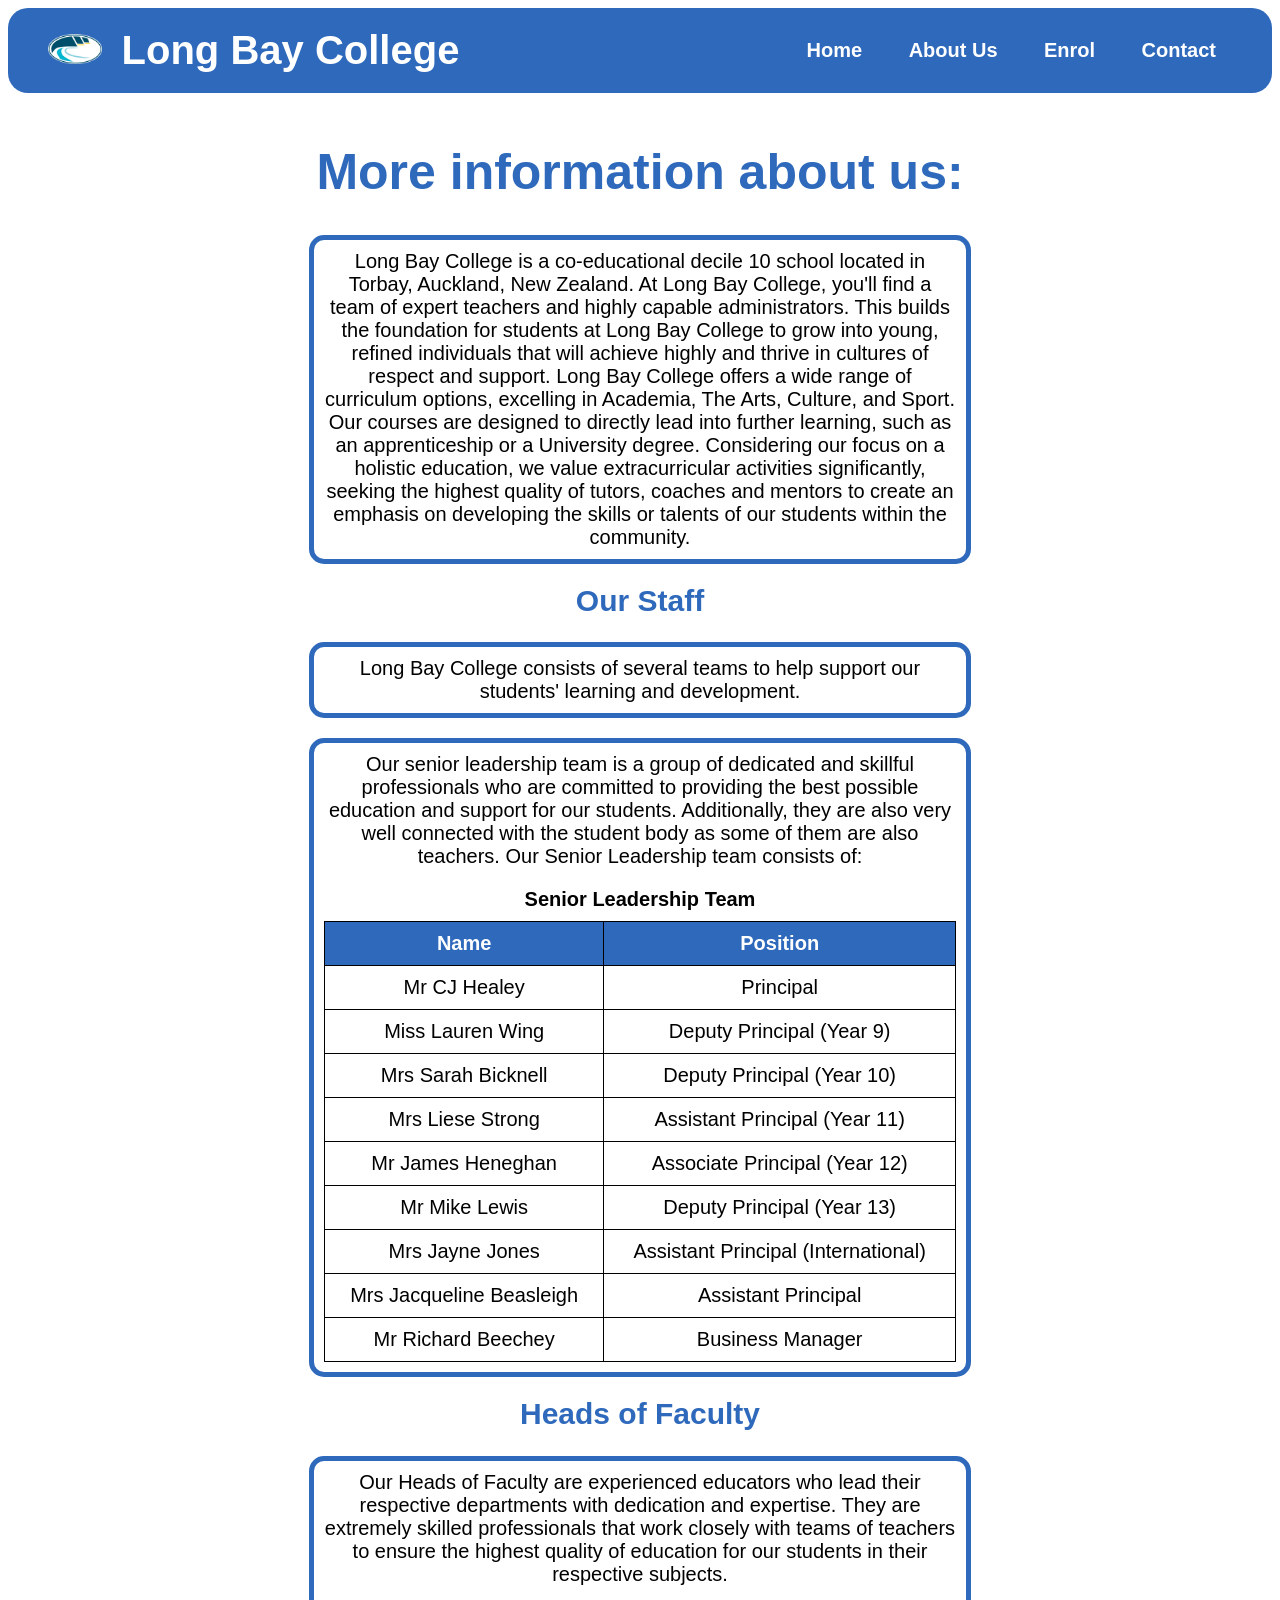
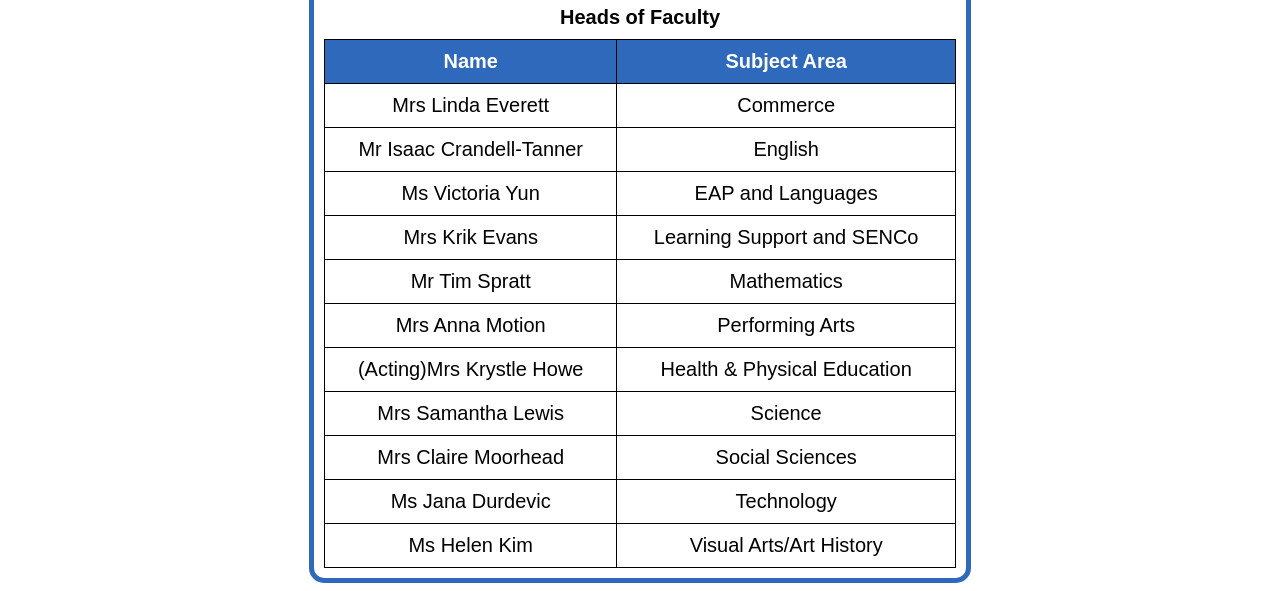
<file: about.html>
<!DOCTYPE html>
<html lang="en">

<head>
    <meta charset="UTF-8">
    <meta name="viewport" content="width=device-width, initial-scale=1.0">
    <title>Long Bay College</title>
    <link rel="stylesheet" href="style.css">
    <link rel="icon" href="images/favicon.ico" type="image/x-icon">
</head>

<body>
    <div class="navbar">
        <div class="logo">
            <a href="index.html">
                <img src="images/long-bay-college_logo.png" alt="Long Bay College Logo">Long Bay College
            </a>
        </div>
        <div class="menu">
            <a href="index.html">Home</a>
            <a href="about.html">About Us</a>
            <a href="enrol.html">Enrol</a>
            <a href="contact.html">Contact</a>
        </div>
    </div>

    <h1>More information about us:</h1>
    <p>Long Bay College is a co-educational decile 10 school located in Torbay, Auckland, New Zealand.
        At Long Bay College, you'll find a team of expert teachers and highly capable administrators. This builds the
        foundation for students at Long Bay College to grow into young, refined individuals that will achieve highly and
        thrive in cultures of respect and support. Long Bay College offers a wide range of curriculum options, excelling
        in Academia, The Arts, Culture, and Sport. Our courses are designed to directly lead into further learning, such
        as an apprenticeship or a University degree. Considering our focus on a holistic education, we value
        extracurricular activities significantly, seeking the highest quality of tutors, coaches and mentors to create
        an emphasis on developing the skills or talents of our students within the community.
    </p>

    <h2>Our Staff</h2>
    <p>Long Bay College consists of several teams to help support our students' learning and development. </p>
    <div class="slt">Our senior leadership team is a group of dedicated and skillful professionals who are committed to
        providing the
        best possible education and support for our students. Additionally, they are also very well connected with the
        student body as some of them are also teachers. Our Senior Leadership team consists of:
        <br>
        <table>
            <caption>Senior Leadership Team</caption>
            <tr>
                <th>Name</th>
                <th>Position</th>
            </tr>
            <tr>
                <td>Mr CJ Healey</td>
                <td>Principal</td>
            </tr>
            <tr>
                <td>Miss Lauren Wing</td>
                <td>Deputy Principal (Year 9)</td>
            </tr>
            <tr>
                <td>Mrs Sarah Bicknell</td>
                <td>Deputy Principal (Year 10)</td>
            </tr>
            <tr>
                <td>Mrs Liese Strong</td>
                <td>Assistant Principal (Year 11)</td>
            </tr>
            <tr>
                <td>Mr James Heneghan</td>
                <td>Associate Principal (Year 12)</td>
            </tr>
            <tr>
                <td>Mr Mike Lewis</td>
                <td>Deputy Principal (Year 13)</td>
            </tr>
            <tr>
                <td>Mrs Jayne Jones</td>
                <td>Assistant Principal (International)</td>
            </tr>
            <tr>
                <td>Mrs Jacqueline Beasleigh</td>
                <td>Assistant Principal</td>
            </tr>
            <tr>
                <td>Mr Richard Beechey</td>
                <td>Business Manager</td>
            </tr>
        </table>
    </div>
    <h2>Heads of Faculty</h2>
    <div class="hof">Our Heads of Faculty are experienced educators who lead their respective departments with dedication and expertise. They are extremely skilled professionals that work closely with teams of teachers to ensure the highest quality of education for our students in their respective subjects.
        <table>
            <caption>Heads of Faculty</caption>
            <tr>
                <th>Name</th>
                <th>Subject Area</th>
            </tr>
            <tr>
                <td>Mrs Linda Everett</td>
                <td>Commerce</td>
            </tr>
            <tr>
                <td>Mr Isaac Crandell-Tanner</td>
                <td>English</td>
            </tr>
            <tr>
                <td>Ms Victoria Yun</td>
                <td>EAP and Languages</td>
            </tr>
            <tr>
                <td>Mrs Krik Evans</td>
                <td>Learning Support and SENCo</td>
            </tr>
            <tr>
                <td>Mr Tim Spratt</td>
                <td>Mathematics</td>
            </tr>
            <tr>
                <td>Mrs Anna Motion</td>
                <td>Performing Arts</td>
            </tr>
            <tr>
                <td>(Acting)Mrs Krystle Howe</td>
                <td>Health & Physical Education</td>
            </tr>
            <tr>
                <td>Mrs Samantha Lewis</td>
                <td>Science</td>
            </tr>
            <tr>
                <td>Mrs Claire Moorhead</td>
                <td>Social Sciences</td>
            </tr>
            <tr>
                <td>Ms Jana Durdevic</td>
                <td>Technology</td>
            </tr>
            <tr>
                <td>Ms Helen Kim</td>
                <td>Visual Arts/Art History</td>
            </tr>
        </table>
    </div>
</body>

</html>
</file>
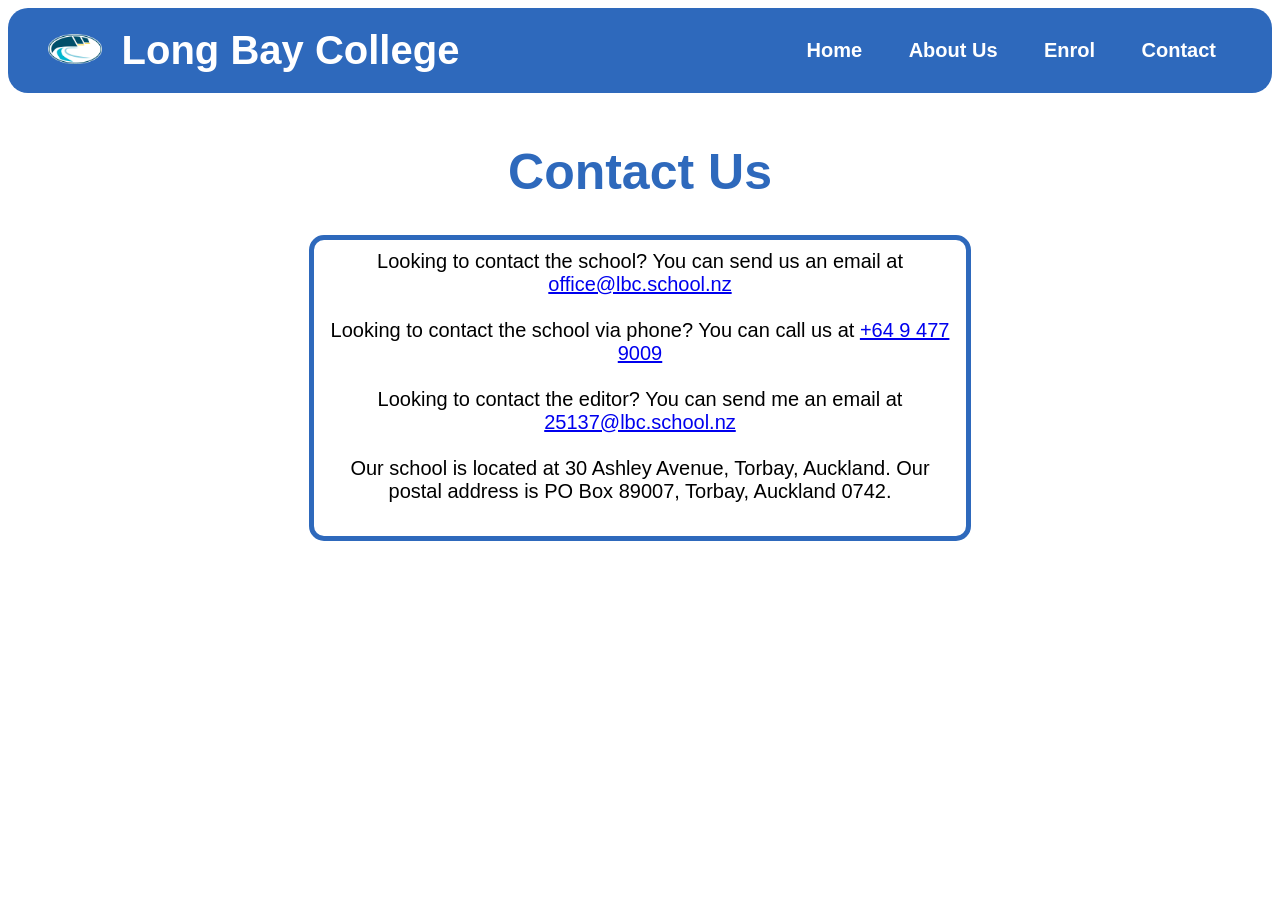
<file: contact.html>
<!DOCTYPE html>
<html lang="en">

<head>
    <meta charset="UTF-8">
    <meta name="viewport" content="width=device-width, initial-scale=1.0">
    <title>Long Bay College</title>
    <link rel="stylesheet" href="style.css">
    <link rel="icon" href="images/favicon.ico" type="image/x-icon">
</head>

<body>
    <div class="navbar">
        <div class="logo">
            <a href="index.html">
                <img src="images/long-bay-college_logo.png" alt="Long Bay College Logo">Long Bay College
            </a>
        </div>
        <div class="menu">
            <a href="index.html">Home</a>
            <a href="about.html">About Us</a>
            <a href="enrol.html">Enrol</a>
            <a href="contact.html">Contact</a>
        </div>
    </div>

    <h1>Contact Us</h1>
    <p>
        Looking to contact the school? You can send us an email at <a href="mailto:office@lbc.school.nz">office@lbc.school.nz</a> <br> <br>
        Looking to contact the school via phone? You can call us at <a href="tel:+64094779009">+64 9 477 9009</a> <br> <br>
        Looking to contact the editor? You can send me an email at <a href="mailto:25137@lbc.school.nz">25137@lbc.school.nz</a> <br> <br>

        Our school is located at 30 Ashley Avenue, Torbay, Auckland. Our postal address is PO Box 89007, Torbay, Auckland 0742. <br> <br>
    </p>

</body>

</html>
</file>
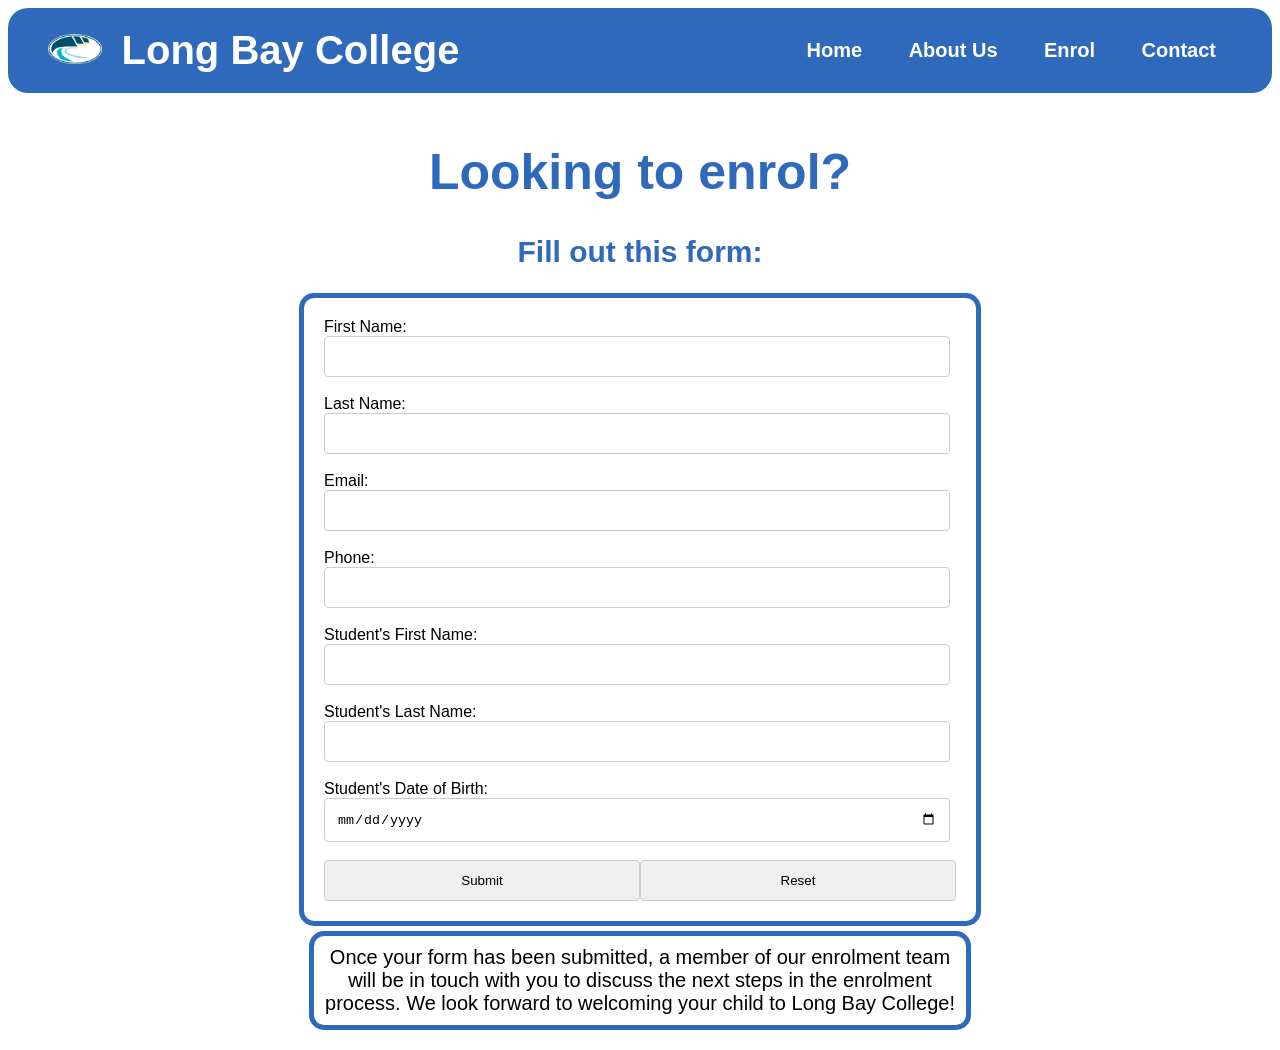
<file: enrol.html>
<!DOCTYPE html>
<html lang="en">

<head>
    <meta charset="UTF-8">
    <meta name="viewport" content="width=device-width, initial-scale=1.0">
    <title>Long Bay College</title>
    <link rel="stylesheet" href="style.css">
    <link rel="icon" href="images/favicon.ico" type="image/x-icon">
</head>

<body>
    <div class="navbar">
        <div class="logo">
            <a href="index.html">
                <img src="images/long-bay-college_logo.png" alt="Long Bay College Logo">Long Bay College
            </a>
        </div>
        <div class="menu">
            <a href="index.html">Home</a>
            <a href="about.html">About Us</a>
            <a href="enrol.html">Enrol</a>
            <a href="contact.html">Contact</a>
        </div>
    </div>

    <h1>Looking to enrol?</h1>
    <h2>Fill out this form:</h2>
    <form>
        <label for="parentfname">First Name:</label>
        <input type="text" id="parentfname" name="parentfname" required>
        <br><br>
        <label for="parentlname">Last Name:</label>
        <input type="text" id="parentlname" name="parentlname" required>
        <br><br>
        <label for="email">Email:</label>
        <input type="email" id="email" name="email" required>
        <br><br>
        <label for="phone">Phone:</label>
        <input type="tel" id="phone" name="phone" required>
        <br><br>
        <label for="studentfname">Student's First Name:</label>
        <input type="text" id="studentfname" name="studentfname" required>
        <br><br>
        <label for="studentlname">Student's Last Name:</label>
        <input type="text" id="studentlname" name="studentlname" required>
        <br><br>
        <label for="studentdob">Student's Date of Birth:</label>
        <input type="date" id="studentdob" name="studentdob" required>
        <br><br>
        <input type="submit" value="Submit"><input type="reset" value="Reset">
    </form>
    <p>
        Once your form has been submitted, a member of our enrolment team will be in touch with you to discuss the next
        steps in the enrolment process. We look forward to welcoming your child to Long Bay College!
    </p>
</body>

</html>
</file>
<file: style.css>
body {
    font-family: Arial, Helvetica, sans-serif;
    background-color: #ffffff;
}

.navbar {
    display: flex;
    justify-content: space-between;
    align-items: center;
    background-color: #2e69bc;
    padding: 20px 40px;
    border-radius: 20px;
    position: sticky;
    top: 0;
}

.logo {
    font-size: 40px;
    text-decoration: none;
    color: #ffffff;
    font-weight: bold;
}

.logo a {
    color: #ffffff;
    text-decoration: none;
}

.logo img {
    height: 30px;
    margin-right: 20px;
}

.menu a {
    color: #ffffff;
    text-decoration: none;
    margin-left: 10px;
    font-size: 20px;
    transition: 0.3s;
    border-radius: 6px;
    padding: 10px 16px;
    display: inline-block;
    font-weight: bold;
}

.menu a:hover {
    background-color: #ffffff;
    color: #2e69bc;
    font-size: 25px;
}

h1 {
    text-align: center;
    margin-top: 50px;
    color: #2e69bc;
    width: 750px;
    margin-left: auto;
    margin-right: auto;
    font-family: Arial, Helvetica, sans-serif;
    font-size: 50px;
}

h2 {
    text-align: center;
    margin-top: 20px;
    color: #2e69bc;
    width: 650px;
    margin-left: auto;
    margin-right: auto;
    font-family: Arial, Helvetica, sans-serif;
    font-size: 30px;
}

p {
    text-align: center;
    margin-top: 5px;
    color: #000000;
    font-size: 20px;
    border: #2e69bc 5px solid;
    width: 50%;
    margin-left: auto;
    margin-right: auto;
    border-radius: 15px;
    padding: 10px;
}

.slt, .hof{
    border: #2e69bc 5px solid;
    width: 50%;
    margin-left: auto;
    margin-right: auto;
    border-radius: 15px;
    padding: 10px;
    color: #000000;
    text-align: center;
    margin-top: 5px;
    font-size: 20px;
}

table {
    border-collapse: collapse;
    margin-top: 20px;
    width: 100%;
}

th,td {
    border: 1px solid black;
    padding: 10px;
}

th {
    background-color: #2e69bc;
    color: white;
}

caption {
    font-weight: bold;
    font-size: 20px;
    margin-bottom: 10px;
    color: #000000;
}

.newtext {
    flex: 1;
    display: flex;
    flex-direction: column;
    align-items: center;
    gap: 20px;
}

#newsimg {
    width: 50%;
    margin-left: auto;
    margin-right: auto;
}

form {
    border: #2e69bc 5px solid;
    width: 50%;
    margin-left: auto;
    margin-right: auto;
    padding: 20px;
    border-radius: 15px;
}

input {
    width: 95%;
    padding: 12px;
    border: 1px solid #ccc;
    border-radius: 4px;
    resize: vertical;
}

input[type=submit],
input[type=reset] {
    width: 50%;
}
</file>
